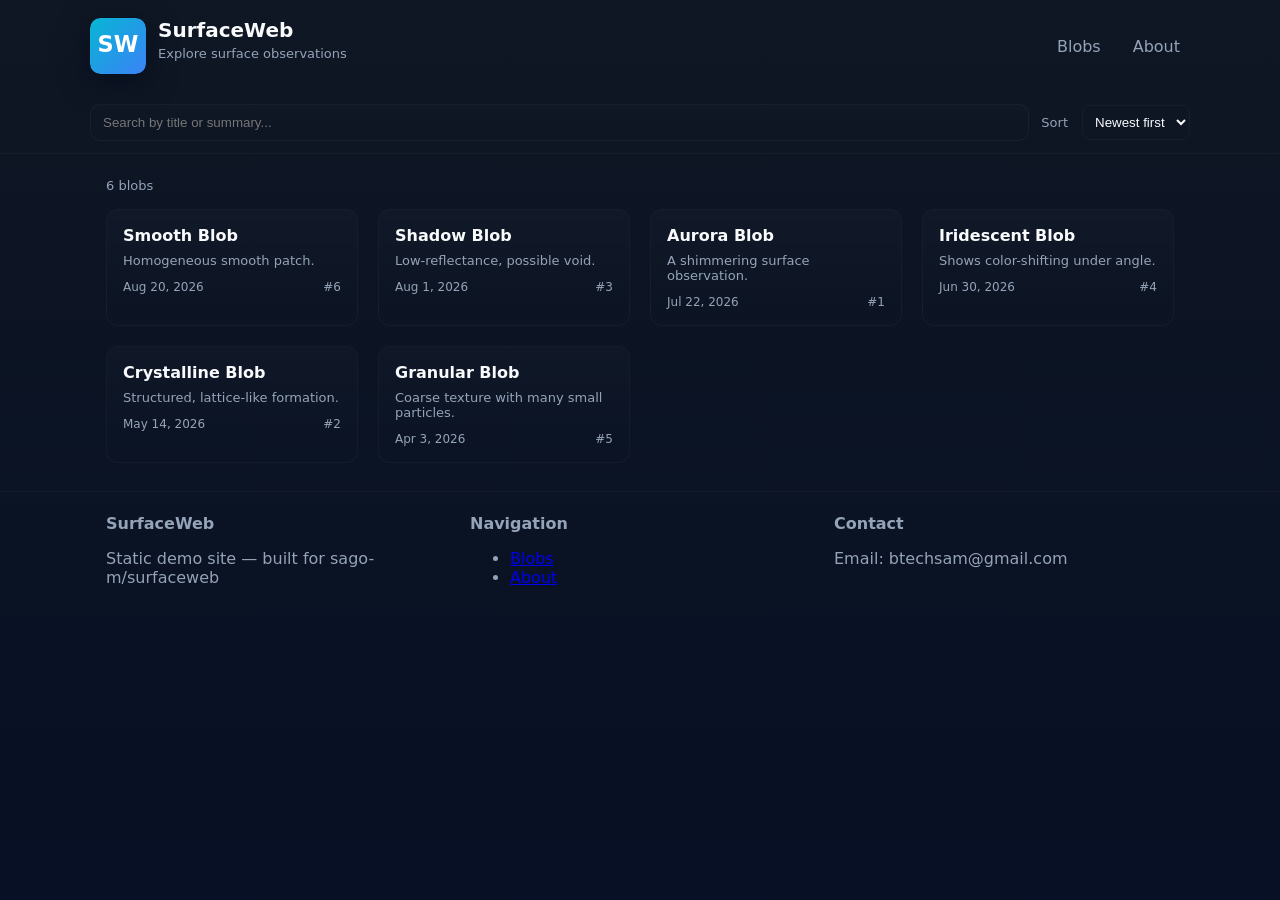
<file: index.html>
<!doctype html>
<html lang="en">
<head>
  <meta charset="utf-8" />
  <meta name="viewport" content="width=device-width,initial-scale=1" />
  <title>SurfaceWeb — Blobs</title>
  <link rel="icon" href="assets/logo.svg" />
  <link rel="stylesheet" href="css/styles.css" />
</head>
<body>
  <header class="site-header">
    <div class="container header-inner">
      <a class="brand" href="index.html" aria-label="SurfaceWeb home">
        <img class="logo" src="assets/logo.svg" alt="SurfaceWeb logo" />
        <div class="brand-text">
          <h1>SurfaceWeb</h1>
          <p class="tagline">Explore surface observations</p>
        </div>
      </a>

      <nav class="main-nav" aria-label="Main navigation">
        <a href="index.html" class="nav-link">Blobs</a>
        <a href="#" class="nav-link">About</a>
      </nav>
    </div>

    <div class="container header-toolbar">
      <div class="toolbar-left">
        <label for="search" class="visually-hidden">Search blobs</label>
        <input id="search" type="search" placeholder="Search by title or summary..." />
      </div>
      <div class="toolbar-right">
        <label for="sort" class="sort-label">Sort</label>
        <select id="sort" aria-label="Sort blobs">
          <option value="newest">Newest first</option>
          <option value="oldest">Oldest first</option>
          <option value="title-asc">Title A–Z</option>
        </select>
      </div>
    </div>
  </header>

  <main class="container">
    <div class="results-header">
      <div id="result-count" class="result-count"></div>
    </div>
    <section id="blobs" class="grid" aria-live="polite"></section>
  </main>

  <footer class="site-footer">
    <div class="container footer-inner">
      <div class="footer-col">
        <h4>SurfaceWeb</h4>
        <p class="muted">Static demo site — built for sago-m/surfaceweb</p>
      </div>
      <div class="footer-col">
        <h4>Navigation</h4>
        <ul>
          <li><a href="index.html">Blobs</a></li>
          <li><a href="#">About</a></li>
        </ul>
      </div>
      <div class="footer-col">
        <h4>Contact</h4>
        <p class="muted">Email: btechsam@gmail.com</p>
      </div>
    </div>
  </footer>

  <script src="js/main.js"></script>
</body>
</html>
</file>
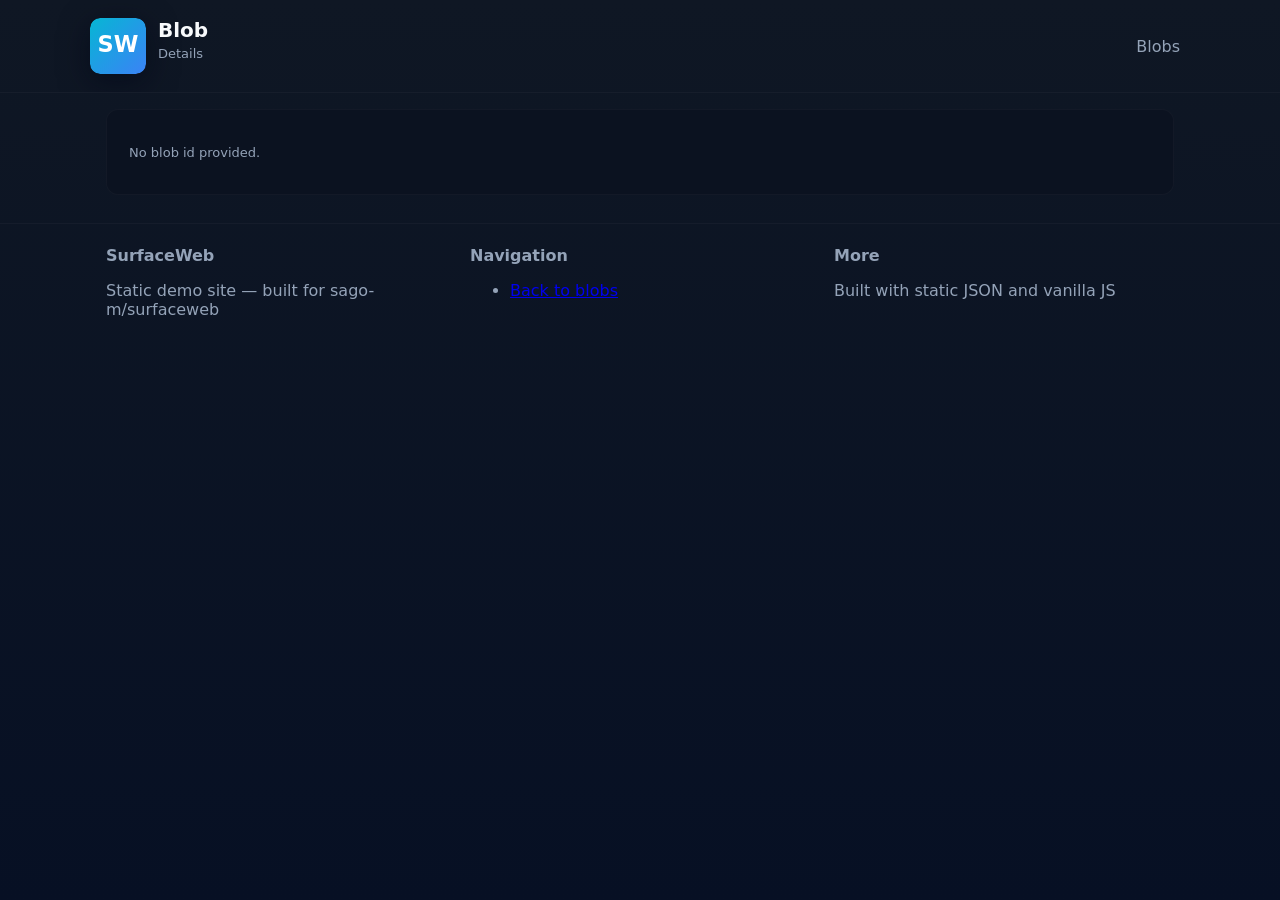
<file: blob.html>
<!doctype html>
<html lang="en">
<head>
  <meta charset="utf-8" />
  <meta name="viewport" content="width=device-width,initial-scale=1" />
  <title>Blob — SurfaceWeb</title>
  <link rel="icon" href="assets/logo.svg" />
  <link rel="stylesheet" href="css/styles.css" />
</head>
<body>
  <header class="site-header">
    <div class="container header-inner">
      <a class="brand" href="index.html" aria-label="SurfaceWeb home">
        <img class="logo" src="assets/logo.svg" alt="SurfaceWeb logo" />
        <div class="brand-text">
          <h1 id="blob-title">Blob</h1>
          <p class="tagline">Details</p>
        </div>
      </a>

      <nav class="main-nav" aria-label="Main navigation">
        <a href="index.html" class="nav-link">Blobs</a>
      </nav>
    </div>
  </header>

  <main class="container">
    <article id="blob-content" class="blob-detail"></article>
  </main>

  <footer class="site-footer">
    <div class="container footer-inner">
      <div class="footer-col">
        <h4>SurfaceWeb</h4>
        <p class="muted">Static demo site — built for sago-m/surfaceweb</p>
      </div>
      <div class="footer-col">
        <h4>Navigation</h4>
        <ul>
          <li><a href="index.html">Back to blobs</a></li>
        </ul>
      </div>
      <div class="footer-col">
        <h4>More</h4>
        <p class="muted">Built with static JSON and vanilla JS</p>
      </div>
    </div>
  </footer>

  <script src="js/templates.js"></script>
  <script src="js/blob.js"></script>
</body>
</html>
</file>
<file: css/styles.css>
/* Modern enriched UI styles for SurfaceWeb */
:root{
  --bg:#0f1724;
  --surface:#071028;
  --card:#0b1220;
  --muted:#94a3b8;
  --accent:#38bdf8;
  --accent-2:#06b6d4;
  --white:#f8fafc;
  --glass: rgba(255,255,255,0.03);
}
*{box-sizing:border-box}
html,body{height:100%}
body{
  margin:0;
  font-family:Inter,Segoe UI,Roboto,system-ui,-apple-system,"Helvetica Neue",Arial;
  background:linear-gradient(180deg,var(--bg),#071024);
  color:var(--white);
  -webkit-font-smoothing:antialiased;
  -moz-osx-font-smoothing:grayscale;
}
.container{max-width:1100px;margin:0 auto;padding:0 16px}
.header-inner{display:flex;align-items:center;justify-content:space-between;padding:18px 0}
.site-header{border-bottom:1px solid rgba(255,255,255,0.03);margin-bottom:8px}
.brand{display:flex;align-items:center;gap:12px;text-decoration:none;color:inherit}
.logo{width:56px;height:56px;flex:0 0 56px;border-radius:10px;box-shadow:0 8px 30px rgba(2,6,23,0.6)}
.brand-text h1{margin:0;font-size:20px}
.brand-text .tagline{color:var(--muted);margin-top:4px;font-size:13px}
.main-nav{display:flex;gap:12px}
.nav-link{color:var(--muted);text-decoration:none;padding:8px 10px;border-radius:8px}
.nav-link:hover{background:var(--glass);color:var(--white)}
.header-toolbar{display:flex;justify-content:space-between;align-items:center;padding:12px 0}
.toolbar-left{flex:1;margin-right:12px}
#search{width:100%;padding:10px 12px;border-radius:10px;border:1px solid rgba(255,255,255,0.04);background:linear-gradient(180deg,rgba(255,255,255,0.01),transparent);color:var(--white)}
.toolbar-right{display:flex;align-items:center;gap:8px}
.sort-label{color:var(--muted);font-size:13px;margin-right:6px}
#sort{padding:8px;border-radius:8px;border:1px solid rgba(255,255,255,0.04);background:transparent;color:var(--white)}
.results-header{padding:8px 0}
.result-count{color:var(--muted);font-size:13px}
.grid{
  display:grid;
  grid-template-columns:repeat(auto-fill,minmax(220px,1fr));
  gap:16px;
  margin-top:8px;
}
.card{
  background:linear-gradient(180deg,rgba(255,255,255,0.02),transparent);
  border:1px solid rgba(255,255,255,0.04);
  padding:16px;
  border-radius:12px;
  text-decoration:none;color:inherit;display:block;
  transition:transform .14s ease,box-shadow .14s ease;background-clip:padding-box;
}
.card:hover{transform:translateY(-8px);box-shadow:0 12px 40px rgba(2,6,23,0.6)}
.card .title{font-weight:700;margin-bottom:8px;font-size:16px}
.card .summary{color:var(--muted);font-size:13px;margin-bottom:12px}
.card .meta{display:flex;justify-content:space-between;align-items:center;color:var(--muted);font-size:12px}
.blob-detail{background:var(--card);padding:22px;border-radius:12px;border:1px solid rgba(255,255,255,0.03)}
.blob-meta{color:var(--muted);font-size:13px;margin-bottom:12px}
.blob-body{line-height:1.6;color:var(--white);}
.back-link{display:inline-block;margin-top:12px;color:var(--accent);text-decoration:none}
.site-footer{margin-top:28px;border-top:1px solid rgba(255,255,255,0.03);padding:22px 0;color:var(--muted)}
.footer-inner{display:flex;gap:24px;align-items:flex-start}
.footer-col{flex:1}
.footer-col h4{margin:0 0 8px 0}
.muted{color:var(--muted)}
.visually-hidden{position:absolute!important;height:1px;width:1px;overflow:hidden;clip:rect(1px,1px,1px,1px);white-space:nowrap}
@media (max-width:720px){
  .header-inner{flex-direction:column;align-items:flex-start;gap:12px}
  .footer-inner{flex-direction:column}
}
@media (max-width:420px){.logo{width:44px;height:44px}.brand-text h1{font-size:16px}}

/* Layout fixes: guard against oversized decorative images or SVGs that push the header height */
/* These rules are intentionally conservative — they prevent runaway graphics while keeping existing design intact. */
img, svg { max-width: 100%; height: auto; display: block; }

/* If a large decorative hero or background SVG appears inside the header, cap its visible height and hide overflow. */
.site-header { max-height: 48vh; overflow: hidden; }

/* Ensure main content maintains comfortable spacing from header */
main.container { margin-top: 16px; }

/* Make the cards a bit more spacious and resilient on very wide screens */
.grid { gap: 20px; }

/* Provide a safe min-width shrink for flex children if they're used inside cards or toolbars */
.header-inner > * { min-width: 0; }
.toolbar-left, .toolbar-right { min-width: 0; }
</file>
